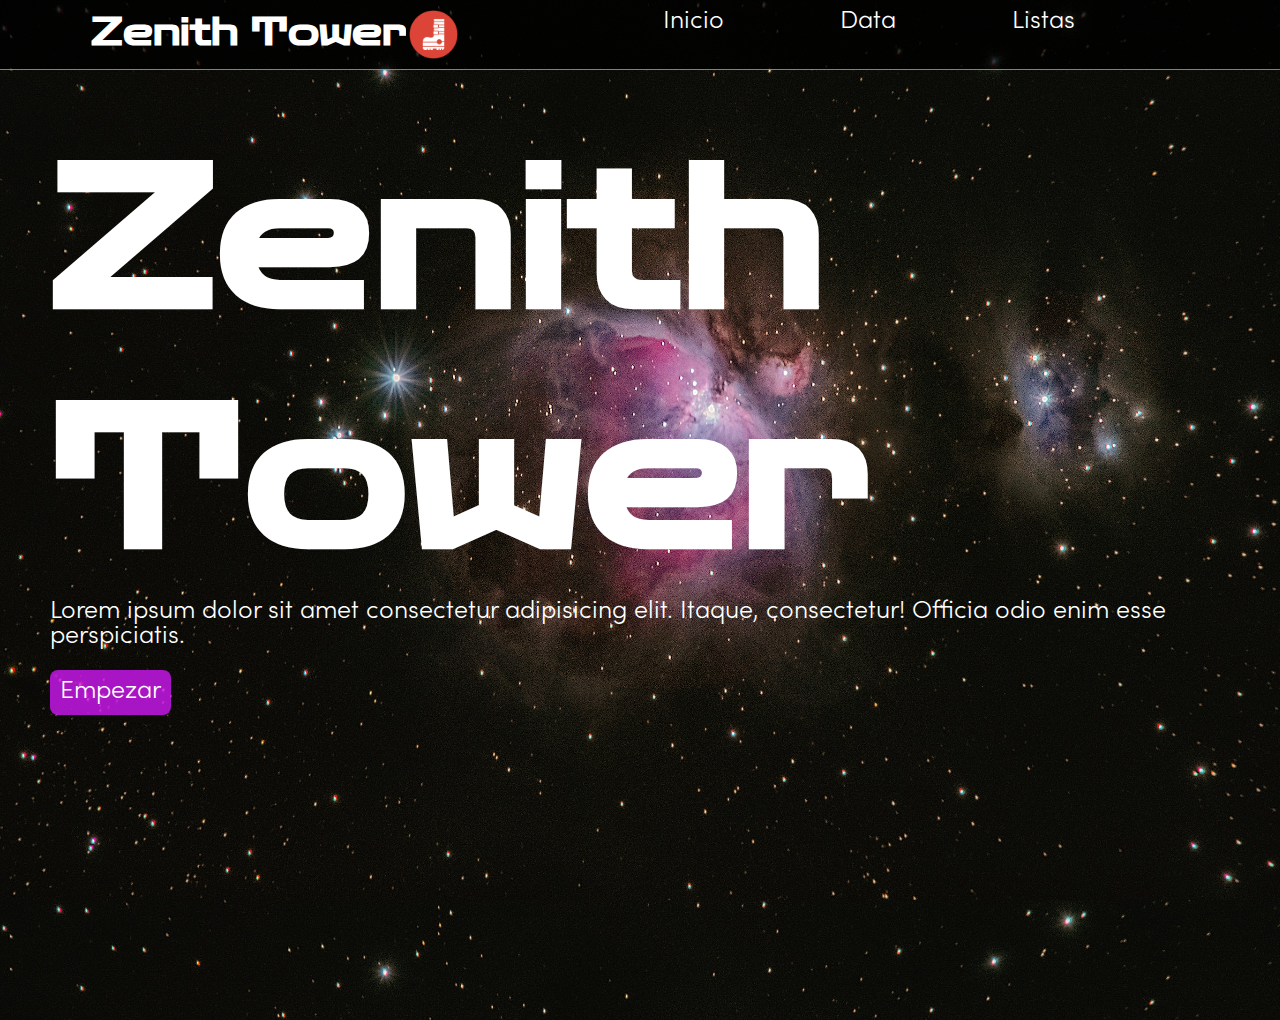
<file: index.html>
<!DOCTYPE html>
<html lang="en">
<head>
    <meta charset="UTF-8">
    <meta http-equiv="X-UA-Compatible" content="IE=edge">
    <meta name="viewport" content="width=device-width, initial-scale=1.0">
    <title>Zenith Tower</title>
    <link rel="preconnect" href="https://fonts.googleapis.com">
    <link rel="preconnect" href="https://fonts.gstatic.com" crossorigin>
    <link href="https://fonts.googleapis.com/css2?family=Zen+Dots&display=swap" rel="stylesheet">
    <link rel="stylesheet" href="style.css">
    <script src="index.js" type="module" defer></script>
</head>
<body>
    <my-header></my-header>

    <main>
        <div class="content">
            <h1>Zenith <br> Tower</h1>
            <p>Lorem ipsum dolor sit amet consectetur adipisicing elit. Itaque, consectetur! Officia odio enim esse perspiciatis.</p>
            <a href="agregar.html" class="btn">Empezar</a>
        </div>
    </main>
</body>
</html>
</file>
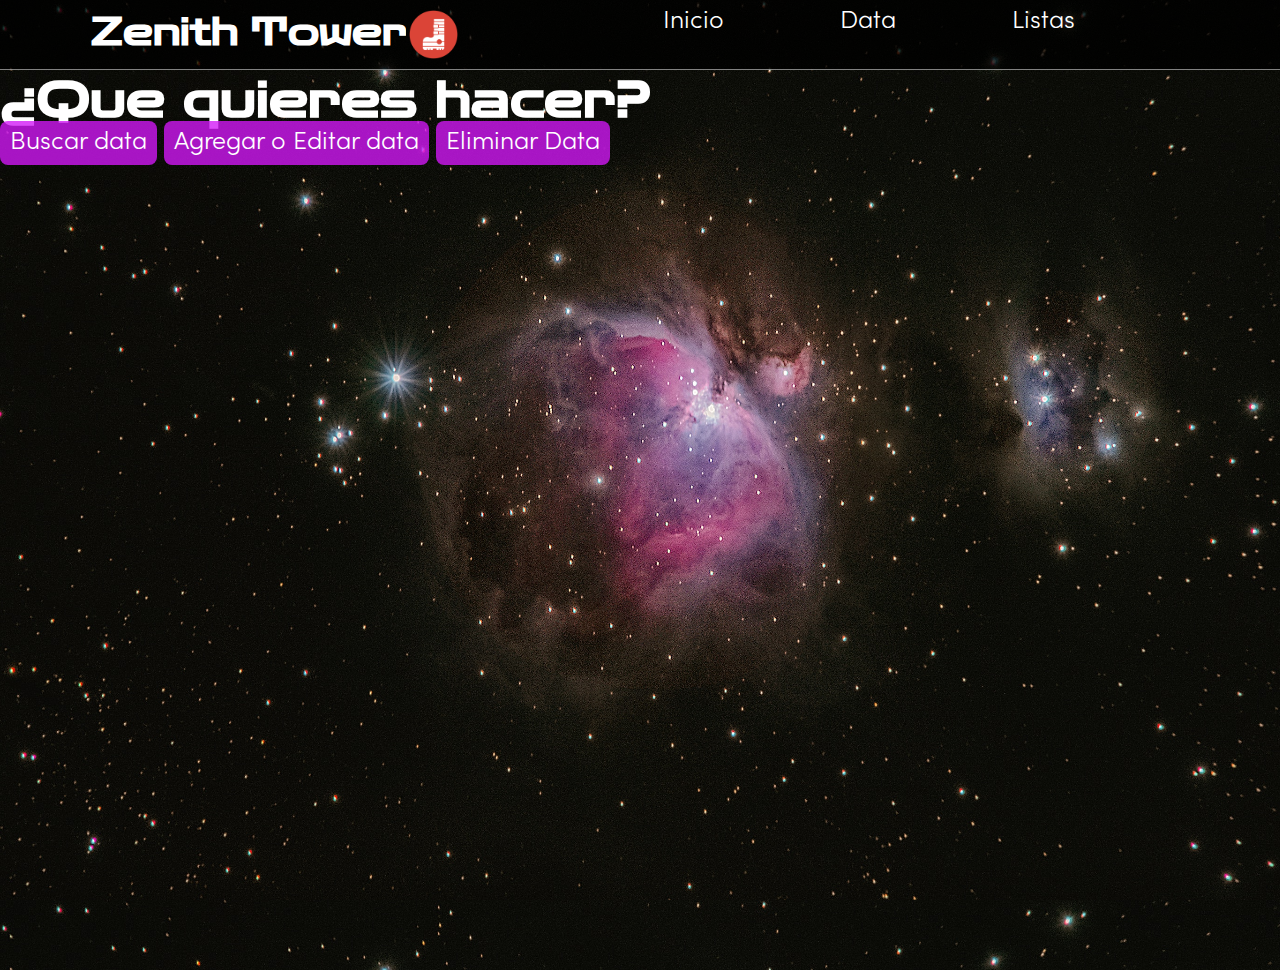
<file: agregar.html>
<!DOCTYPE html>
<html lang="en">
<head>
    <meta charset="UTF-8">
    <meta http-equiv="X-UA-Compatible" content="IE=edge">
    <meta name="viewport" content="width=device-width, initial-scale=1.0">
    <title>Zenith Tower | Data</title>
    <link rel="preconnect" href="https://fonts.googleapis.com">
    <link rel="preconnect" href="https://fonts.gstatic.com" crossorigin>
    <link href="https://fonts.googleapis.com/css2?family=Zen+Dots&display=swap" rel="stylesheet">
    <link rel="stylesheet" href="style.css">
    <script src="agregar.js" type="module" defer></script>
</head>
<body>
    <my-header></my-header>

    <main>
        <section class="seleccionar">
            <h1>¿Que quieres hacer?</h1>

            <a class="btn" id="buscarData">Buscar data</a>
            <a class="btn" id="agregarData">Agregar o Editar data</a>
            <a class="btn" id="eliminarData">Eliminar Data</a>
        </section>

        <section class="agregar hidden">
            <h1>Agregar</h1>

            <a href="#" id="reclutas">Reclutas</a>
            <a href="#" id="team">Team</a>
            <a href="#" id="skill">Skills</a>
            <a href="#" id="modulo">Modulos</a>
            <a href="#" id="evaluacion">Evaluacion</a>

            <input type="button" value="Volver" class="volverAgregar">
        </section>

        <section class="eliminar hidden">
            <h1>Eliminar</h1>
            <select name="eliminar">
                    <option value="reclutas">Reclutas</option>
                    <option value="team">Team</option>
                    <option value="skill">Skills</option>
                    <option value="modulo_skill">Modulos</option>
                    <option value="evaluacion">Evaluacion</option>
            </select>

            <input type="button" value="Volver" class="volverEliminar">


            <form id="formEliminarReclutas">
                <input type="text" name="id" placeholder="ID recluta">
                <input type="submit" value="Eliminar Recluta" data-accion="DELETE" id="eliminarRecluta">
                <input type="button" value="Volver" class="volverEliminarReclutas">
            </form>

            <form action="" id="formEliminarTeam">
                <input type="text" name="id" placeholder="ID team">
                <input type="submit" value="Eliminar Team" data-accion="DELETE" id="eliminarTeam">
                <input type="button" value="Volver" class="volverEliminarTeam">
            </form>

            <form action="" id="formEliminarSkill">
                <input type="text" name="id" placeholder="ID skill">
                <input type="submit" value="Eliminar Skill" data-accion="DELETE" id="eliminarSkill">
                <input type="button" value="Volver" class="volverEliminarSkill">
            </form>

            <form action="" id="formEliminarModulo">
                <input type="text" name="id" placeholder="ID modulo">
                <input type="submit" value="Eliminar Modulo" data-accion="DELETE" id="eliminarModulo">
                <input type="button" value="Volver" class="volverEliminarModulo">
            </form>

            <form action="" id="formEliminarEvaluacion">
                <input type="text" name="id" placeholder="ID evaluacion">
                <input type="submit" value="Eliminar Evaluacion" data-accion="DELETE" id="eliminarEvaluacion">
                <input type="button" value="Volver" class="volverEliminarEvaluacion">
            </form>


        </section>

        <section class="buscar hidden">
            <h1>Buscar</h1>

            <select name="buscar" id="selectBuscar">
                <option value="reclutas">Reclutas</option>
                <option value="team">Team</option>
                <option value="skill">Skills</option>
                <option value="modulo_skill">Modulos</option>
                <option value="evaluacion">Evaluacion</option>
            </select>

            <input type="button" value="Volver" class="volverBuscar">


            <form id="formBuscarReclutas" class="hidden">
                <input type="text" name="id" placeholder="Nombre">
                <input type="submit" value="Buscar Recluta" data-accion="SEARCH" id="buscarRecluta">
                <input type="button" value="Volver" class="volverBuscarReclutas">

                <!-- <table>
                    <thead>
                        <tr>
                            <th>ID</th>
                            <th>Nombre</th>
                        </tr>
                    </thead>
                    <tbody id="bodyReclutas"></tbody>
                </table> -->
            </form>

            <form action="" id="formBuscarTeam" class="hidden">
                <input type="text" name="id" placeholder="ID team">
                <input type="submit" value="Buscar Team" data-accion="SEARCH" id="buscarTeam">
                <input type="button" value="Volver" class="volverBuscarTeam">
            </form>

            <form action="" id="formBuscarSkill" class="hidden">
                <input type="text" name="id" placeholder="ID skill">
                <input type="submit" value="Buscar Skill" data-accion="SEARCH" id="buscarSkill">
                <input type="button" value="Volver" class="volverBuscarSkill">
            </form>

            <form action="" id="formBuscarModulo" class="hidden">
                <input type="text" name="id" placeholder="ID modulo">
                <input type="submit" value="Buscar Modulo" data-accion="SEARCH" id="buscarModulo">
                <input type="button" value="Volver" class="volverBuscarModulo">
            </form>

            <form action="" id="formBuscarEvaluacion" class="hidden">
                <input type="text" name="id" placeholder="ID evaluacion">
                <input type="submit" value="Buscar Evaluacion" data-accion="SEARCH" id="buscarEvaluacion">
                <input type="button" value="Volver" class="volverBuscarEvaluacion">
            </form>
        </section>

        <section class="agregarReclutas hidden" class="hidden">
            <h1>Agregar Reclutas</h1>
            <form id="formReclutas">
                <input type="text" placeholder="Documento" name="id">
                <input type="text" placeholder="Nombre" name="name">
                <input type="number" placeholder="Telefono" name="phone">
                <input type="email" placeholder="Correo Electronico" name="email">
                <input type="text" placeholder="direccion" name="adress">
                <input type="date" placeholder="Fecha de Nacimiento" name="date_birth">
                <input type="date" placeholder="Fecha de Ingreso" name="date_enter">
                <select name="teamId">
                    <option value="1">Sputnik</option>
                    <option value="2">Artemis</option>
                    <option value="3">Apolo</option>
                </select>

                <input type="submit" value="Agregar" data-accion="POST">
                <input type="submit" value="Editar" data-accion="PUT">
                <input type="button" value="Volver" class="volveragregarReclutas">
            </form>
        </section>

        <section class="agregarTeam hidden" class="hidden">
            <h1>Agregar Team</h1>
            <form id="formTeam">
                <input type="text" placeholder="ID" name="id">
                <input type="text" placeholder="Nombre del Team" name="name">
                <input type="text" placeholder="Nombre del Trainer" name="name_trainer">
                <input type="submit" value="Agregar" data-accion="POST">
                <input type="submit" value="Editar" data-accion="PUT">
                <input type="button" value="Volver" class="volveragregarTeam">
            </form>
            
        </section>

        <section class="AgregarSkills hidden" class="hidden">
            <h1>Agregar Skills</h1>
            <form  id="formSkill">
                <input type="text" placeholder="ID" name="id">
                <input type="text" placeholder="Nombre del Skill" name="name">
                <input type="submit" value="Agregar" data-accion="POST">
                <input type="submit" value="Editar" data-accion="PUT">
                <input type="button" value="Volver" class="volveragregarSkill">
            </form>
            
        </section>

        <section class="agregarModuloSKill hidden" class="hidden">
            <h1>Agregar Modulo</h1>
            <form id="formModulo">
                <input type="text" placeholder="ID" name="id">
                <input type="text" placeholder="Nombre del Modulo" name="name">
            
                <select name="skillId">
                    <option value="1">HTML</option>
                    <option value="2">CSS</option>
                    <option value="3">JS</option>
                </select>

                <input type="submit" value="Agregar" data-accion="POST">
                <input type="submit" value="Editar" data-accion="PUT">
                <input type="button" value="Volver" class="volveragregarModuloSKill">
            </form>
            
        </section>

        <section class="agregarEvaluacion hidden" class="hidden">
            <h1>Agregar Evaluacion</h1>
            <form id="formEvaluacion">
                <input type="text" placeholder="ID del recluta" name="id_recluta">
            
                <select name="moduloId">
                    <option value="1">Maquetacion Web</option>
                    <option value="2">Diseño web</option>
                    <option value="3">Programacion Basica</option>
                </select>

                <input type="number" placeholder="Nota del Modulo" name="nota">
                <input type="submit" value="Agregar" data-accion="POST">
                <input type="submit" value="Editar" data-accion="PUT">
                <input type="button" value="Volver" class="volveragregarEvaluacion">
            </form>
            
        </section>
       
    </main>
</body>
</html>
</file>
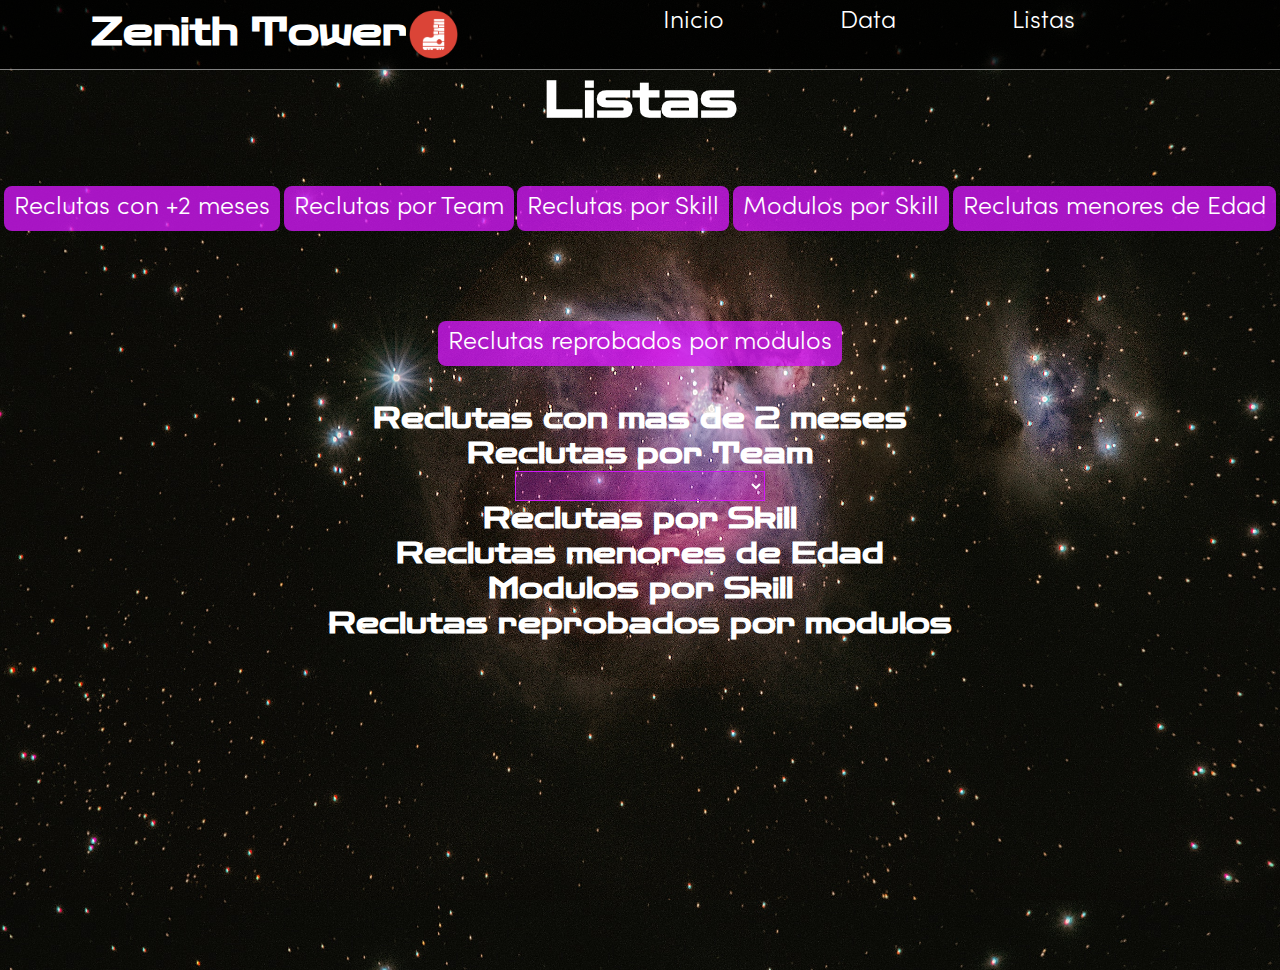
<file: Listas.html>
<!DOCTYPE html>
<html lang="en">
<head>
    <meta charset="UTF-8">
    <meta http-equiv="X-UA-Compatible" content="IE=edge">
    <meta name="viewport" content="width=device-width, initial-scale=1.0">
    <title>Zenith Tower | Listas</title>
    <link rel="preconnect" href="https://fonts.googleapis.com">
    <link rel="preconnect" href="https://fonts.gstatic.com" crossorigin>
    <link href="https://fonts.googleapis.com/css2?family=Zen+Dots&display=swap" rel="stylesheet">
    <link rel="stylesheet" href="style.css">
    <script src="main.js" type="module" defer></script>
</head>
<body>
    <my-header></my-header>

    <main>
        <section class="mostrarListas">
            <h1>Listas</h1>
            <div class="botones">
                <a class="btn">Reclutas con +2 meses</a>
                <a class="btn">Reclutas por Team</a>
                <a class="btn">Reclutas por Skill</a>
                <a class="btn">Modulos por Skill</a>
                <a class="btn">Reclutas menores de Edad</a>
                <a class="btn">Reclutas reprobados por modulos</a>
            </div>
            
        </section>

        <section class="reclutas2Meses sectionContainer">
            <h3>Reclutas con mas de 2 meses</h3>
            <div class="cardContainer" id="reclutas2Meses"></div>
        </section>

        <section class="reclutasTeam sectionContainer">
            <h3>Reclutas por Team</h3>
            <select name="team" id="selectTeam"></select>
            <div class="cardContainer" id="reclutasTeam"></div>
        </section>

        <section class="reclutasSkill sectionContainer">
            <h3>Reclutas por Skill</h3>
            <div class="cardContainer" id="reclutasSkill"></div>
        </section>

        <section class="reclutasMenoresEdad sectionContainer">
            <h3>Reclutas menores de Edad</h3>
            <div class="cardContainer" id="reclutasMenoresEdad"></div>
        </section>

        <section class="modulosSkill sectionContainer">
            <h3>Modulos por Skill</h3>
            <div class="cardContainer" id="modulosSkill"></div>
        </section>

        <section class="reclutasReprobados sectionContainer">
            <h3>Reclutas reprobados por modulos</h3>
            <div class="cardContainer" id="reclutasReprobados"></div>
        </section>

    </main>
</body>
</html>
</file>
<file: style.css>
@font-face {
    font-family: 'Sofia pro';
    src: url(fonts/sofiapro-light.otf);
}
*{
    margin: 0;
    padding: 0;
    box-sizing: border-box;
}

.hidden{
    display: none;
}

body{
    color: #fff;
    font-family: 'Sofia pro';
    font-size: 25px;
    background-image: url(img/stars.jpg);
    background-size: cover;
    height: 100vh;
}

h1,h2,h3,h4,h5,h6{
    font-family: 'Zen Dots', cursive;
}

header{
    height: 70px;
    display: flex;
    justify-content: space-evenly;
    padding: 10px 0;
    background-color: #000000c9;
    border-bottom: #ffffff80 solid .1px;
}

.logo{
    display:flex;
    justify-content: center;
}

.logo img{
    height: 100%;
    margin-left: 3px;
}

nav{
    width: 50%;
}

nav ul{
    width: 100%;
    display: flex;
    justify-content: space-evenly;
}

li a{
    text-decoration: none;
    color: #fff;
}
main{
    height: 100%;
}

.content{
    height: 100%;
    display: flex;
    flex-direction: column;
    align-items: flex-start;
    margin: 50px;
}

.content h1{
    font-size: 200px;
}

.btn{
    background: #d318f8c9;
    padding: 10px;
    margin-top: 20px;
    text-decoration: none;
    color: #fff;
    border-radius: 8px;
    cursor: pointer;
}

.btn:hover{
    background: #d118f8;
}

.show{
    display: block;
}

.botones{
    display: flex;
    flex-wrap: wrap;
    justify-content: space-evenly;
    height: 30vh;
    align-items: center;
    width: 100%;
}

.mostrarListas{
    display: flex;
    flex-direction: column;
    justify-content: center;
    align-items: center;
    width: 100%;
}

.card{
    width: 30%;
    margin: 5px;
    border: #d118f8 solid 2px;
    background-color: #d318f8a2;
    border-radius: 8px;
    padding: 10px;
}

.cardContainer{
    display: flex;
    justify-content: space-evenly;
    flex-wrap: wrap;
    width: 100%;
}

.sectionContainer{
    display: flex;
    flex-direction: column;
    align-items: center;
    width: 100%;
}

select, input{
    width: 250px;
    height: 30px;
    background: #d318f844;
    border: #d118f8 solid 1px;
    color: #fff;
    font-family: 'Sofia pro';
    font-size: 18px;
}

form{
    display: flex;
    flex-direction: column;
    justify-content: space-evenly;
    height: 500px;
}

input[type="button"]:hover ,input[type="submit"]:hover{
    background: #d118f8;
}


/* font-family: 'Zen Dots', cursive; */
</file>
